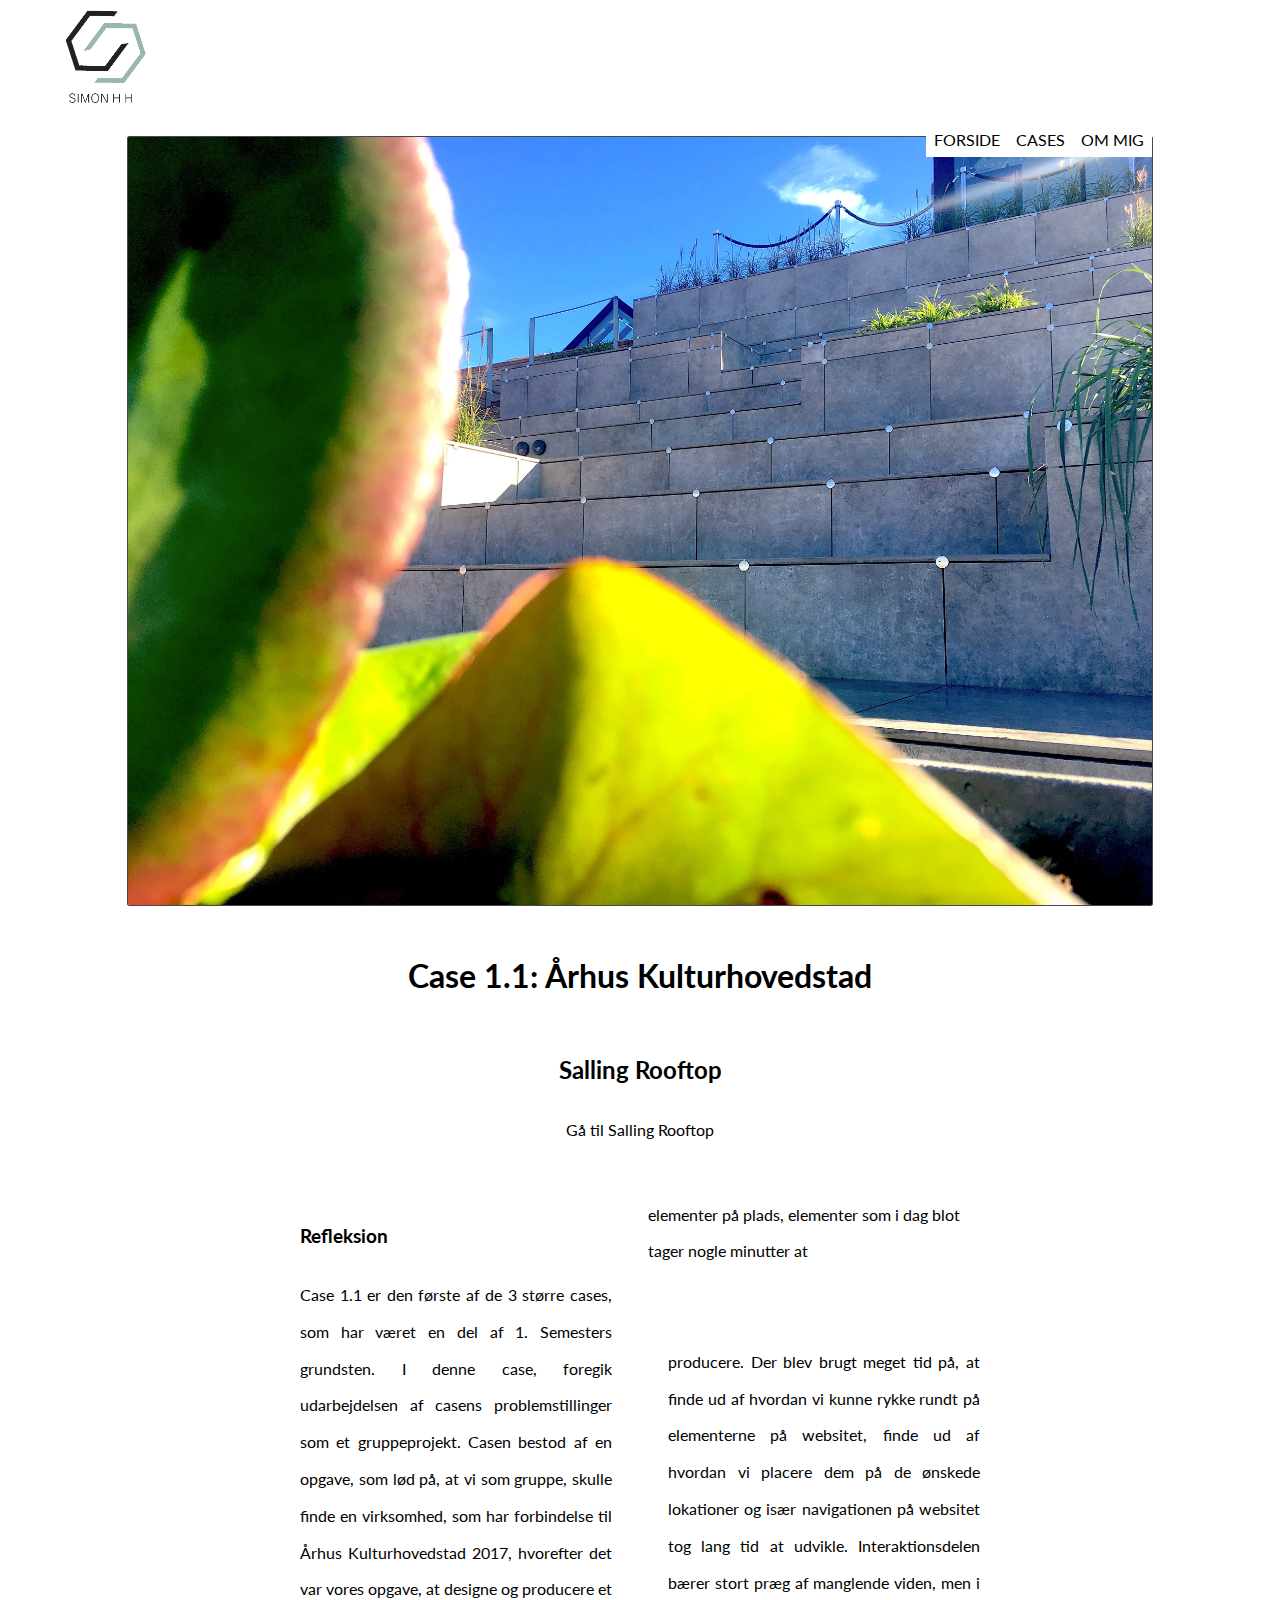
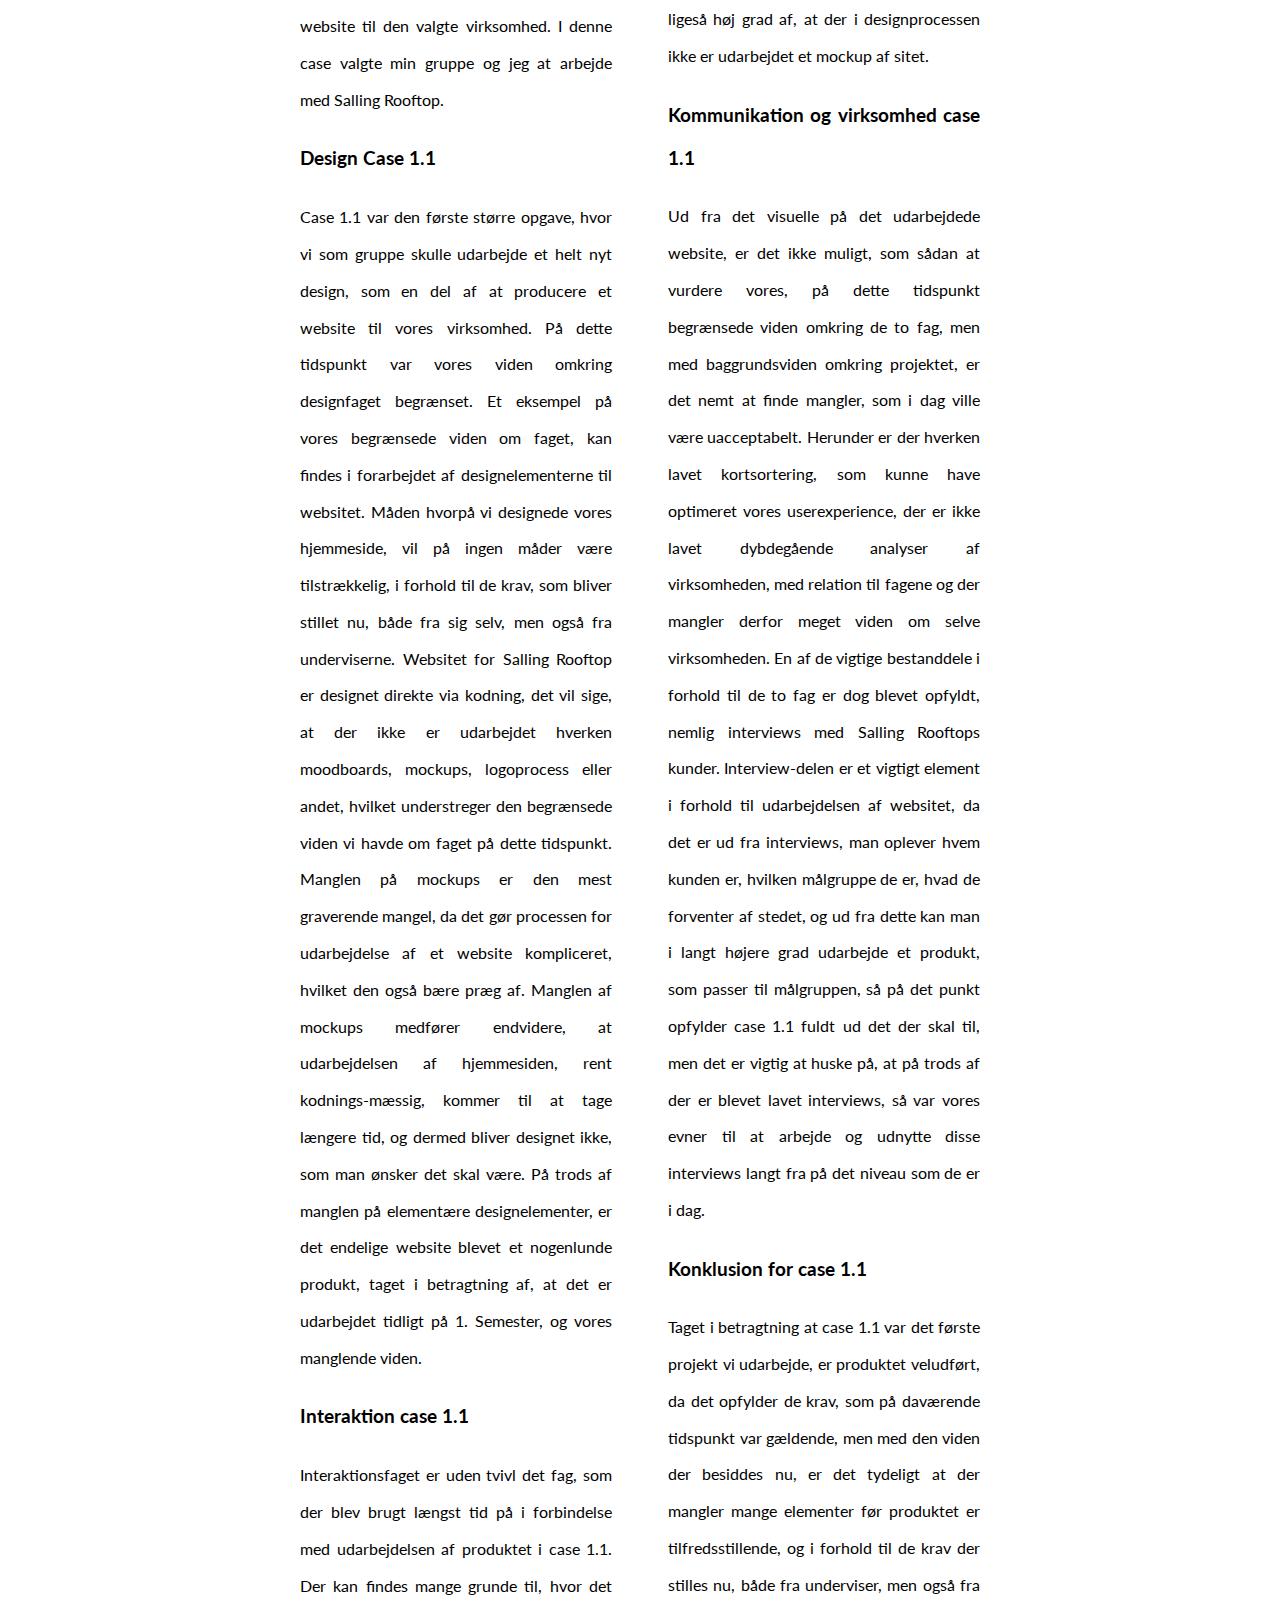
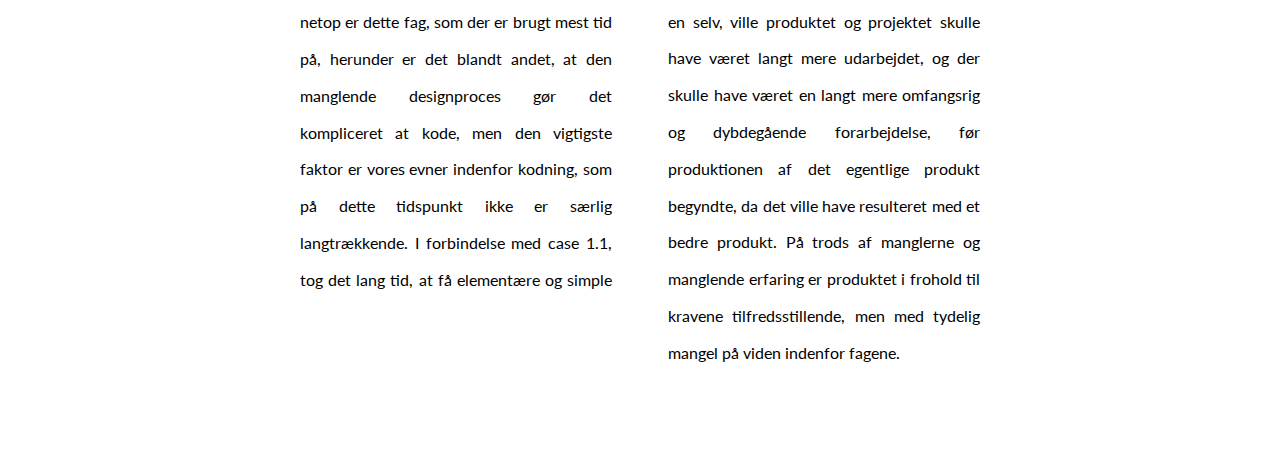
<file: case1.html>
<!DOCTYPE html>
<html>

<head>
    <meta charset="utf-8">
    <meta name="viewport" content="width=device-width, initial-scale=1.0">
    <title>Case 1.1, Salling Rooftop</title>
    <link rel="stylesheet" type="text/css" href="css/styling.css">
     	<link href="https://fonts.googleapis.com/css?family=Lato:300,400,700" rel="stylesheet">
    

</head>





<body class="casebg">


    <header>

        <!--Logo-->
        <a href="index.html">
            <img class="logoplace alignperfect" src="images/simonhh.png" alt="logo simon H. H. hjemmeside">
        </a>
        <!--nav. bar-->
        <ul>
            <li><a href="ommig.html">OM MIG</a></li>
            <li><a href="cases.html">CASES</a></li>
            <li><a href="index.html">FORSIDE</a></li>
        </ul>

    </header>
    
    <img class="articlepic articlepicm mellemrum roundcor roundcorm" src="images/salling.jpg" width="80%" alt="salling rooftop i solskin">

    <h1 class="artikelrubrik artikelrubrikm">Case 1.1: Århus Kulturhovedstad</h1>
    <br>
    <h2 class="ses sesm">Salling Rooftop</h2>
    <br>
    <a class="ses sesm" href="https://sim0n12345.github.io/salling/" target="_blank">Gå til Salling Rooftop</a>

    <div class="articletekst articletekstm">


        <article>
            <section class="articlemargin2">
                <h3>Refleksion</h3>
                Case 1.1 er den første af de 3 større cases, som har været en del af 1. Semesters grundsten. I denne case, foregik udarbejdelsen af casens problemstillinger som et gruppeprojekt. Casen bestod af en opgave, som lød på, at vi som gruppe, skulle finde en virksomhed, som har forbindelse til Århus Kulturhovedstad 2017, hvorefter det var vores opgave, at designe og producere et website til den valgte virksomhed. I denne case valgte min gruppe og jeg at arbejde med Salling Rooftop.</section>
            

            <h3>Design Case 1.1 </h3>
            <section class="articlemargin2"> Case 1.1 var den første større opgave, hvor vi som gruppe skulle udarbejde et helt nyt design, som en del af at producere et website til vores virksomhed. På dette tidspunkt var vores viden omkring designfaget begrænset. Et eksempel på vores begrænsede viden om faget, kan findes i forarbejdet af designelementerne til websitet. Måden hvorpå vi designede vores hjemmeside, vil på ingen måder være tilstrækkelig, i forhold til de krav, som bliver stillet nu, både fra sig selv, men også fra underviserne. Websitet for Salling Rooftop er designet direkte via kodning, det vil sige, at der ikke er udarbejdet hverken moodboards, mockups, logoprocess eller andet, hvilket understreger den begrænsede viden vi havde om faget på dette tidspunkt. Manglen på mockups er den mest graverende mangel, da det gør processen for udarbejdelse af et website kompliceret, hvilket den også bære præg af. Manglen af mockups medfører endvidere, at udarbejdelsen af hjemmesiden, rent kodnings-mæssig, kommer til at tage længere tid, og dermed bliver designet ikke, som man ønsker det skal være. På trods af manglen på elementære designelementer, er det endelige website blevet et nogenlunde produkt, taget i betragtning af, at det er udarbejdet tidligt på 1. Semester, og vores manglende viden.
                <br>
                <h3>Interaktion case 1.1</h3>
                Interaktionsfaget er uden tvivl det fag, som der blev brugt længst tid på i forbindelse med udarbejdelsen af produktet i case 1.1. Der kan findes mange grunde til, hvor det netop er dette fag, som der er brugt mest tid på, herunder er det blandt andet, at den manglende designproces gør det kompliceret at kode, men den vigtigste faktor er vores evner indenfor kodning, som på dette tidspunkt ikke er særlig langtrækkende. I forbindelse med case 1.1, tog det lang tid, at få elementære og simple elementer på plads, elementer som i dag blot tager nogle minutter at


            </section>
            <section class="articlemargin">
                
                
                <br><br> producere. Der blev brugt meget tid på, at finde ud af hvordan vi kunne rykke rundt på elementerne på websitet, finde ud af hvordan vi placere dem på de ønskede lokationer og især navigationen på websitet tog lang tid at udvikle. Interaktionsdelen bærer stort præg af manglende viden, men i ligeså høj grad af, at der i designprocessen ikke er udarbejdet et mockup af sitet.
                <br>
                <h3>Kommunikation og virksomhed case 1.1</h3>

                Ud fra det visuelle på det udarbejdede website, er det ikke muligt, som sådan at vurdere vores, på dette tidspunkt begrænsede viden omkring de to fag, men med baggrundsviden omkring projektet, er det nemt at finde mangler, som i dag ville være uacceptabelt. Herunder er der hverken lavet kortsortering, som kunne have optimeret vores userexperience, der er ikke lavet dybdegående analyser af virksomheden, med relation til fagene og der mangler derfor meget viden om selve virksomheden. En af de vigtige bestanddele i forhold til de to fag er dog blevet opfyldt, nemlig interviews med Salling Rooftops kunder. Interview-delen er et vigtigt element i forhold til udarbejdelsen af websitet, da det er ud fra interviews, man oplever hvem kunden er, hvilken målgruppe de er, hvad de forventer af stedet, og ud fra dette kan man i langt højere grad udarbejde et produkt, som passer til målgruppen, så på det punkt opfylder case 1.1 fuldt ud det der skal til, men det er vigtig at huske på, at på trods af der er blevet lavet interviews, så var vores evner til at arbejde og udnytte disse interviews langt fra på det niveau som de er i dag.
                <h3>Konklusion for case 1.1</h3>
                Taget i betragtning at case 1.1 var det første projekt vi udarbejde, er produktet veludført, da det opfylder de krav, som på daværende tidspunkt var gældende, men med den viden der besiddes nu, er det tydeligt at der mangler mange elementer før produktet er tilfredsstillende, og i forhold til de krav der stilles nu, både fra underviser, men også fra en selv, ville produktet og projektet skulle have været langt mere udarbejdet, og der skulle have været en langt mere omfangsrig og dybdegående forarbejdelse, før produktionen af det egentlige produkt begyndte, da det ville have resulteret med et bedre produkt. På trods af manglerne og manglende erfaring er produktet i frohold til kravene tilfredsstillende, men med tydelig mangel på viden indenfor fagene. 
            </section>
            </article>
    </div>






</body>
</html>
</file>
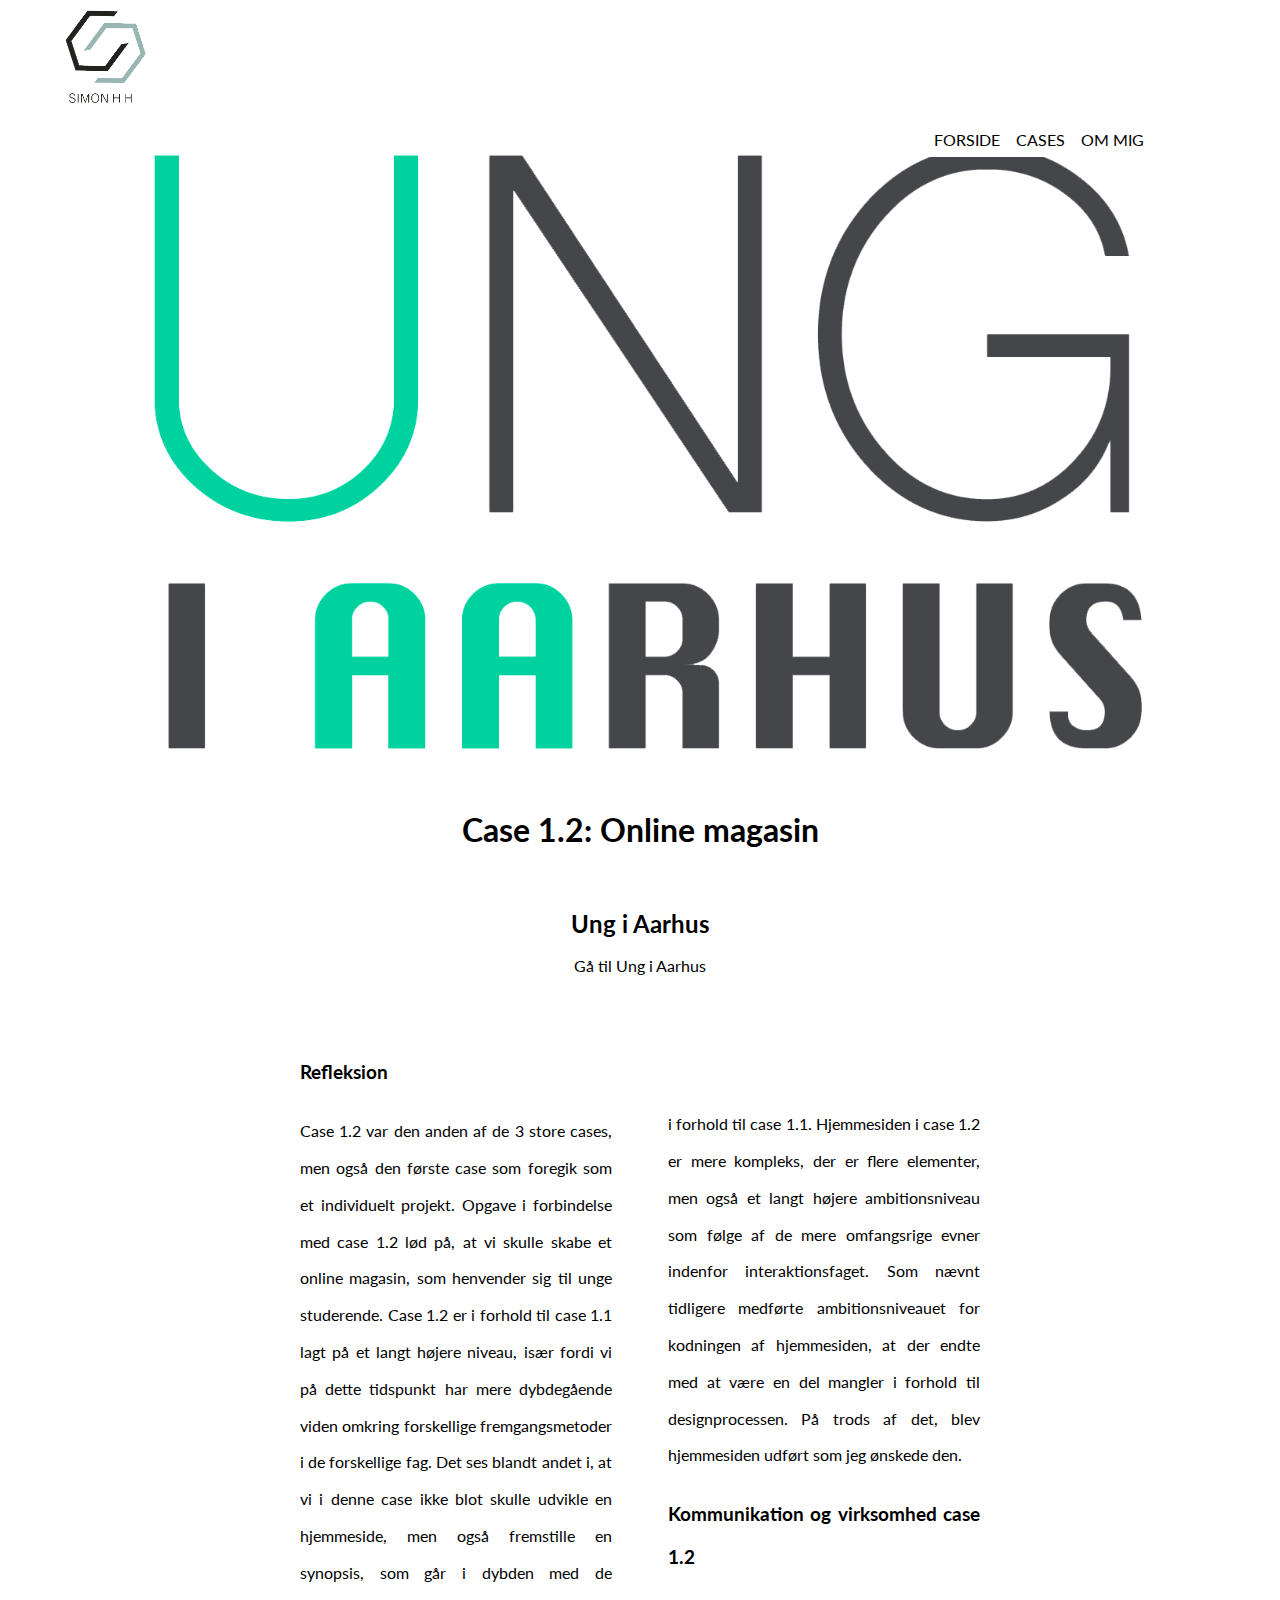
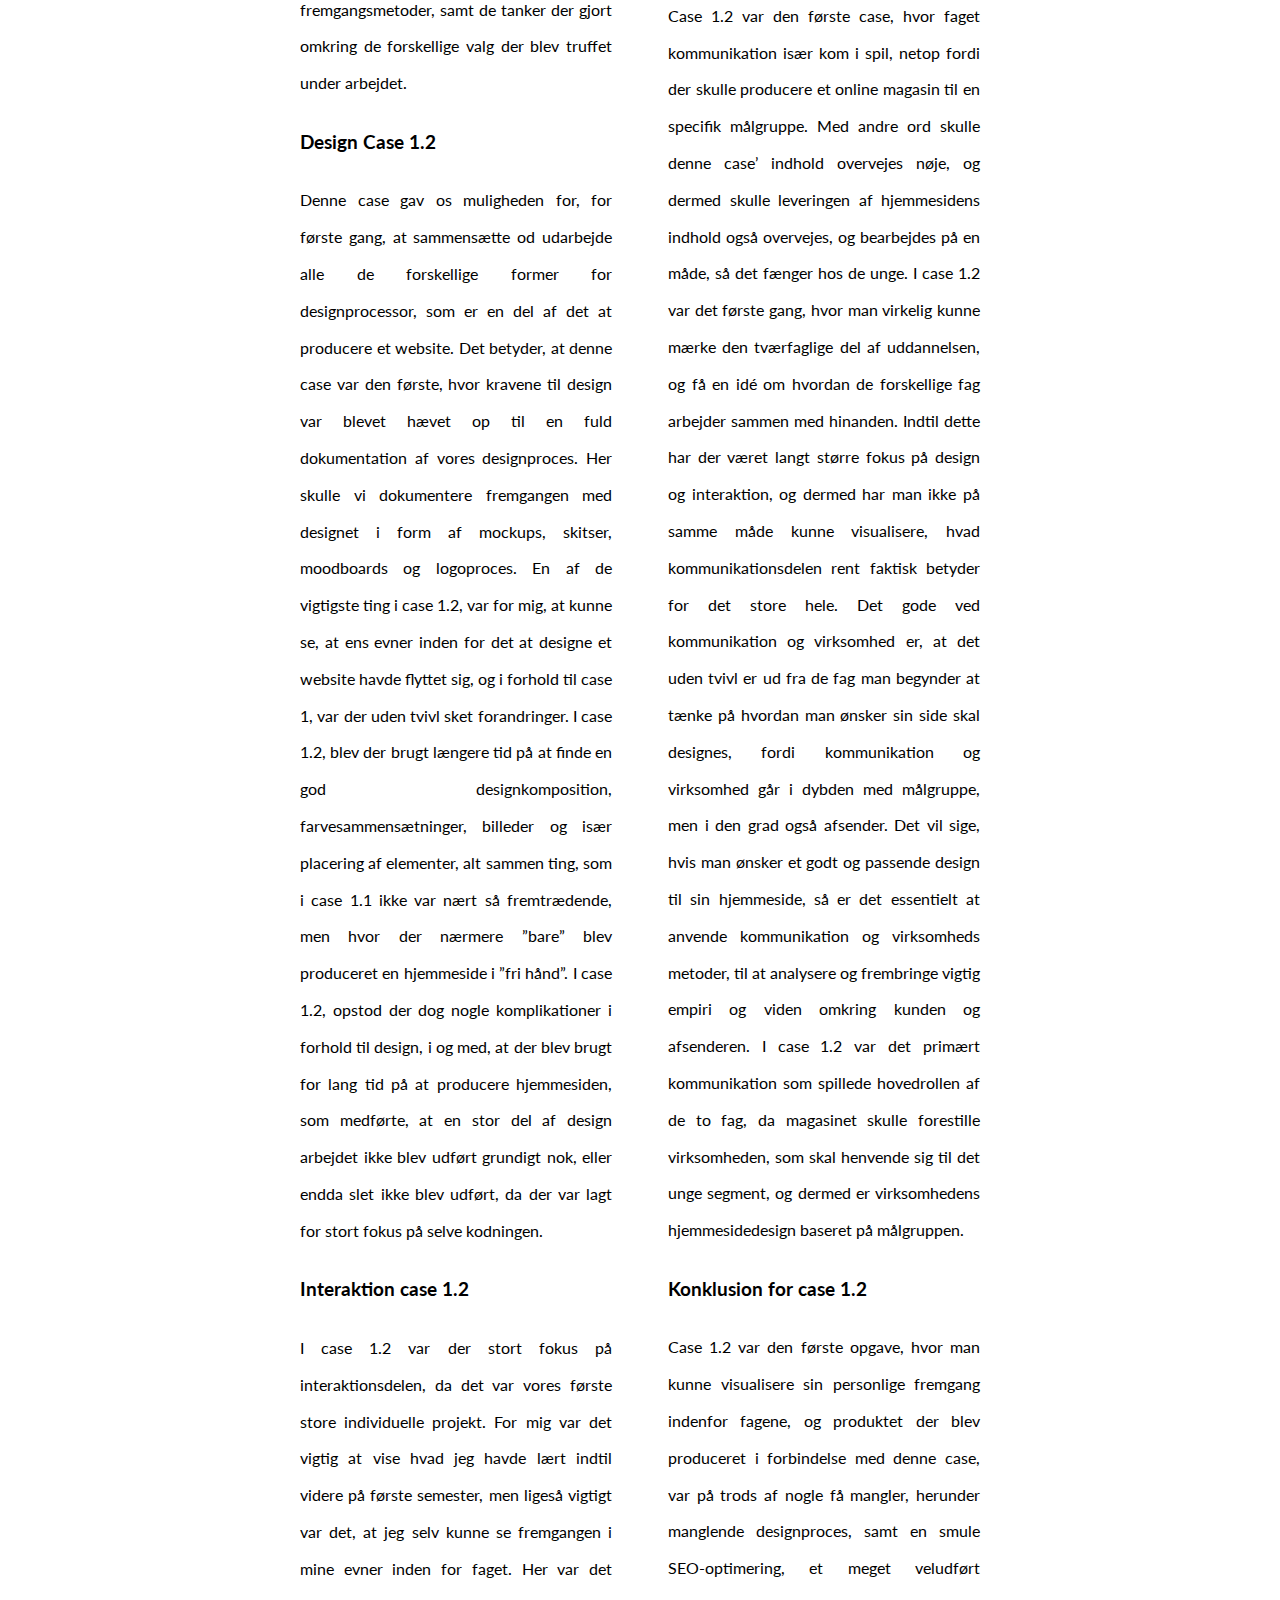
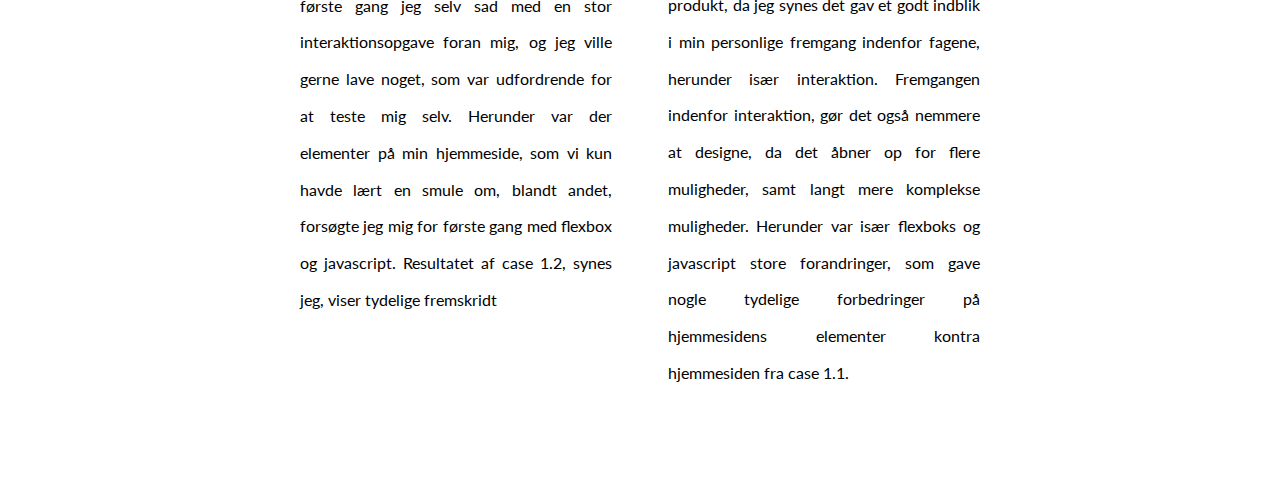
<file: case2.html>
<!DOCTYPE html>
<html>

<head>
    <meta charset="utf-8">
    <meta name="viewport" content="width=device-width, initial-scale=1.0">
    <title>Case 1.2, Online magasin, Ung i Aarhus</title>
    <link rel="stylesheet" type="text/css" href="css/styling.css">
     	<link href="https://fonts.googleapis.com/css?family=Lato:300,400,700" rel="stylesheet">
    

</head>





<body>


        <header>

            <!--Logo-->
            <a href="index.html">
                <img class="logoplace alignperfect" src="images/simonhh.png" alt="logo simon H. H. hjemmeside">
            </a>
            <!--nav. bar-->
            <ul>
                   <li><a href="ommig.html">OM MIG</a></li>
            <li><a href="cases.html">CASES</a></li>
            <li><a href="index.html">FORSIDE</a></li>
            </ul>

        </header>
        <img class="articlepic articlepicm uiaa mellemrum" src="images/unglogo.png" width="80%" alt="Online magasinet 'ung i Aarhus' logo">

    <h1 class="artikelrubrik artikelrubrikm">Case 1.2: Online magasin</h1>
    <br>
    <h2 class="ses sesm">Ung i Aarhus</h2>
    <a class="ses sesm" href="https://sim0n12345.github.io" target="_blank">Gå til Ung i Aarhus</a>

    <div class="articletekst articletekstm">


        <article>
            <section class="articlemargin2">
                <h3>Refleksion</h3>
                Case 1.2 var den anden af de 3 store cases, men også den første case som foregik som et individuelt projekt. Opgave i forbindelse med case 1.2 lød på, at vi skulle skabe et online magasin, som henvender sig til unge studerende. Case 1.2 er i forhold til case 1.1 lagt på et langt højere niveau, især fordi vi på dette tidspunkt har mere dybdegående viden omkring forskellige fremgangsmetoder i de forskellige fag. Det ses blandt andet i, at vi i denne case ikke blot skulle udvikle en hjemmeside, men også fremstille en synopsis, som går i dybden med de fremgangsmetoder, samt de tanker der gjort omkring de forskellige valg der blev truffet under arbejdet.</section>
            

            <h3>Design Case 1.2 </h3>
            <section class="articlemargin2"> Denne case gav os muligheden for, for første gang, at sammensætte od udarbejde alle de forskellige former for designprocessor, som er en del af det at producere et website. Det betyder, at denne case var den første, hvor kravene til design var blevet hævet op til en fuld dokumentation af vores designproces. Her skulle vi dokumentere fremgangen med designet i form af mockups, skitser, moodboards og logoproces. En af de vigtigste ting i case 1.2, var for mig, at kunne se, at ens evner inden for det at designe et website havde flyttet sig, og i forhold til case 1, var der uden tvivl sket forandringer. I case 1.2, blev der brugt længere tid på at finde en god designkomposition, farvesammensætninger, billeder og især placering af elementer, alt sammen ting, som i case 1.1 ikke var nært så fremtrædende, men hvor der nærmere ”bare” blev produceret en hjemmeside i ”fri hånd”. I case 1.2, opstod der dog nogle komplikationer i forhold til design, i og med, at der blev brugt for lang tid på at producere hjemmesiden, som medførte, at en stor del af design arbejdet ikke blev udført grundigt nok, eller endda slet ikke blev udført, da der var lagt for stort fokus på selve kodningen. 
              
                <h3>Interaktion case 1.2</h3>
                I case 1.2 var der stort fokus på interaktionsdelen, da det var vores første store individuelle projekt. For mig var det vigtig at vise hvad jeg havde lært indtil videre på første semester, men ligeså vigtigt var det, at jeg selv kunne se fremgangen i mine evner inden for faget. Her var det første gang jeg selv sad med en stor interaktionsopgave foran mig, og jeg ville gerne lave noget, som var udfordrende for at teste mig selv. Herunder var der elementer på min hjemmeside, som vi kun havde lært en smule om, blandt andet, forsøgte jeg mig for første gang med flexbox og javascript. Resultatet af case 1.2, synes jeg, viser tydelige fremskridt 

            </section>
            <section class="articlemargin">
                
                <br><br>i forhold til case 1.1. Hjemmesiden i case 1.2 er mere kompleks, der er flere elementer, men også et langt højere ambitionsniveau som følge af de mere omfangsrige evner indenfor interaktionsfaget. Som nævnt tidligere medførte ambitionsniveauet for kodningen af hjemmesiden, at der endte med at være en del mangler i forhold til designprocessen. På trods af det, blev hjemmesiden udført som jeg ønskede den.

                
               
                <h3>Kommunikation og virksomhed case 1.2</h3>

               Case 1.2 var den første case, hvor faget kommunikation især kom i spil, netop fordi der skulle producere et online magasin til en specifik målgruppe. Med andre ord skulle denne case’ indhold overvejes nøje, og dermed skulle leveringen af hjemmesidens indhold også overvejes, og bearbejdes på en måde, så det fænger hos de unge. I case 1.2 var det første gang, hvor man virkelig kunne mærke den tværfaglige del af uddannelsen, og få en idé om hvordan de forskellige fag arbejder sammen med hinanden. Indtil dette har der været langt større fokus på design og interaktion, og dermed har man ikke på samme måde kunne visualisere, hvad kommunikationsdelen rent faktisk betyder for det store hele. Det gode ved kommunikation og virksomhed er, at det uden tvivl er ud fra de fag man begynder at tænke på hvordan man ønsker sin side skal designes, fordi kommunikation og virksomhed går i dybden med målgruppe, men i den grad også afsender. Det vil sige, hvis man ønsker et godt og passende design til sin hjemmeside, så er det essentielt at anvende kommunikation og virksomheds metoder, til at analysere og frembringe vigtig empiri og viden omkring kunden og afsenderen. I case 1.2 var det primært kommunikation som spillede hovedrollen af de to fag, da magasinet skulle forestille virksomheden, som skal henvende sig til det unge segment, og dermed er virksomhedens hjemmesidedesign baseret på målgruppen. 
                <h3>Konklusion for case 1.2</h3>
                Case 1.2 var den første opgave, hvor man kunne visualisere sin personlige fremgang indenfor fagene, og produktet der blev produceret i forbindelse med denne case, var på trods af nogle få mangler, herunder manglende designproces, samt en smule SEO-optimering, et meget veludført produkt, da jeg synes det gav et godt indblik i min personlige fremgang indenfor fagene, herunder især interaktion. Fremgangen indenfor interaktion, gør det også nemmere at designe, da det åbner op for flere muligheder, samt langt mere komplekse muligheder. Herunder var især flexboks og javascript store forandringer, som gave nogle tydelige forbedringer på hjemmesidens elementer kontra hjemmesiden fra case 1.1. 
            </section>
        </article>
    </div>






</body>
</html>
    
    
    
    
    
    
        </body>
</html>
</file>
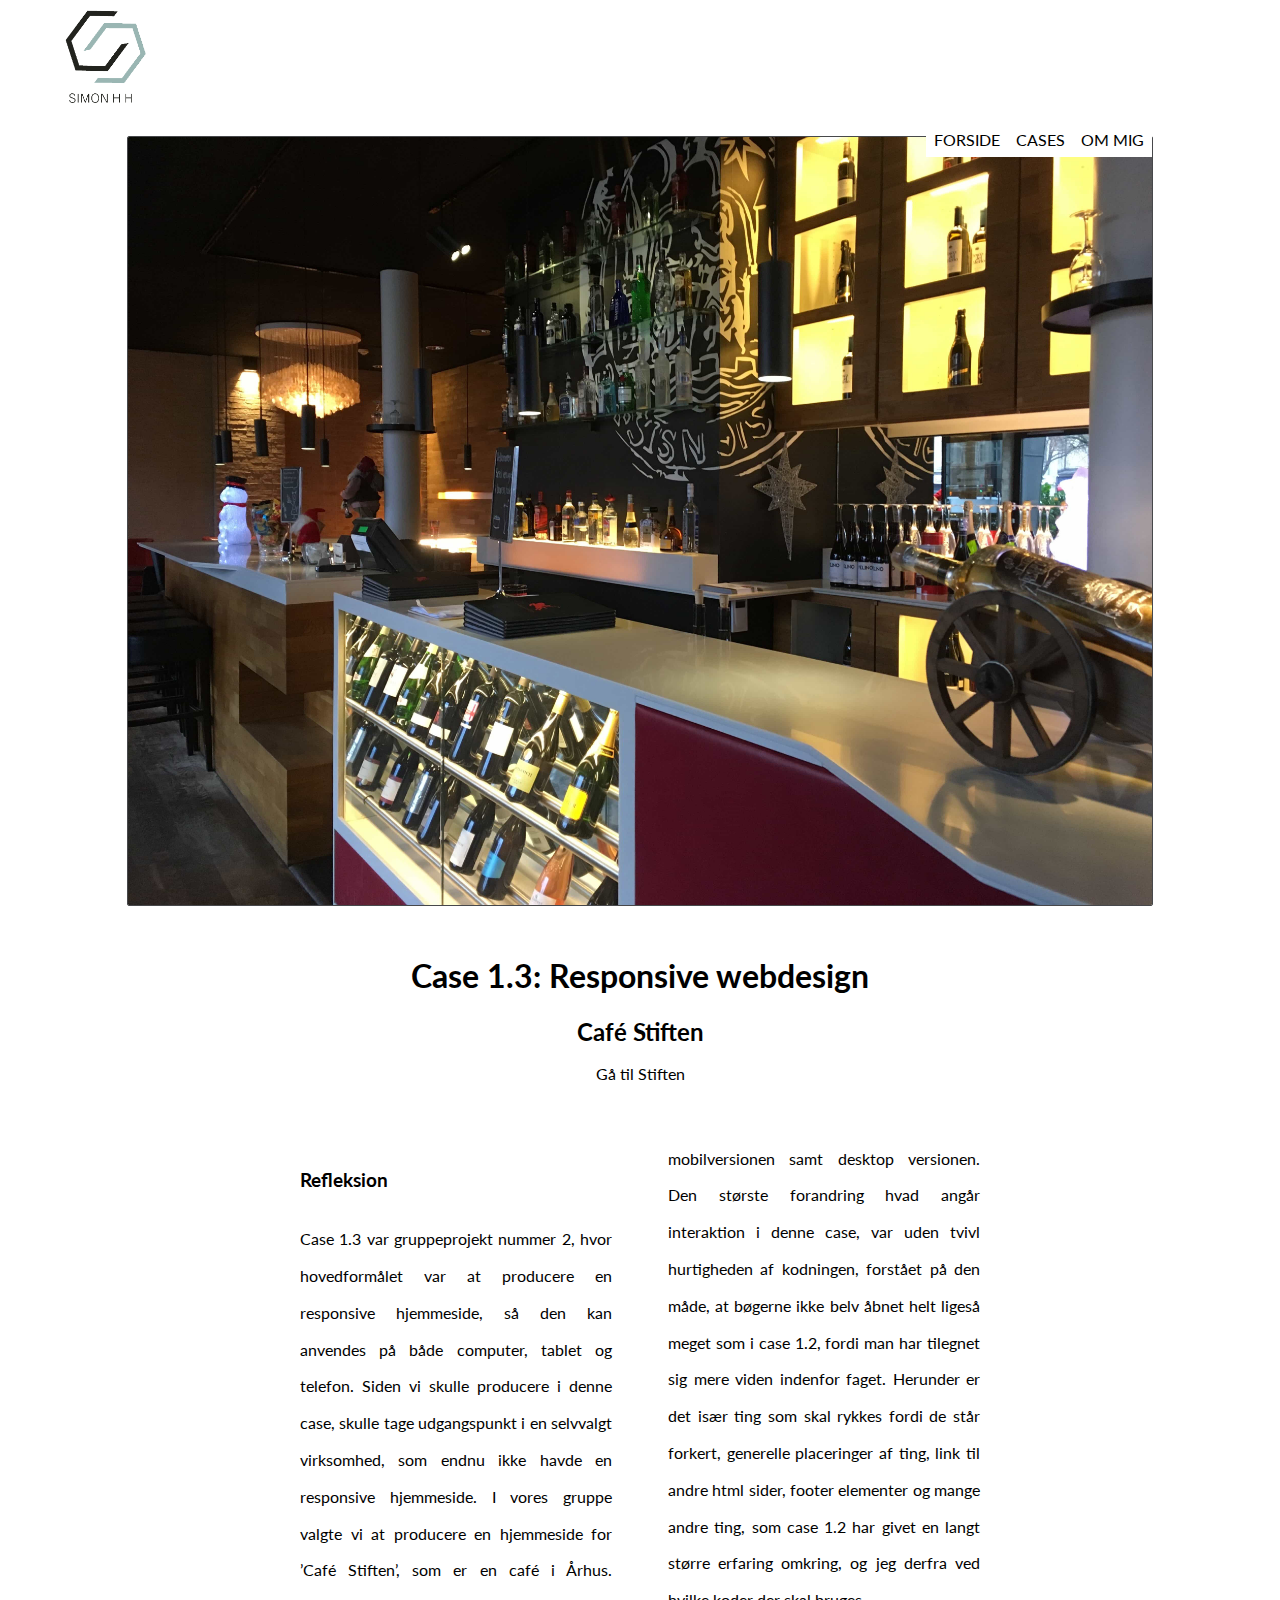
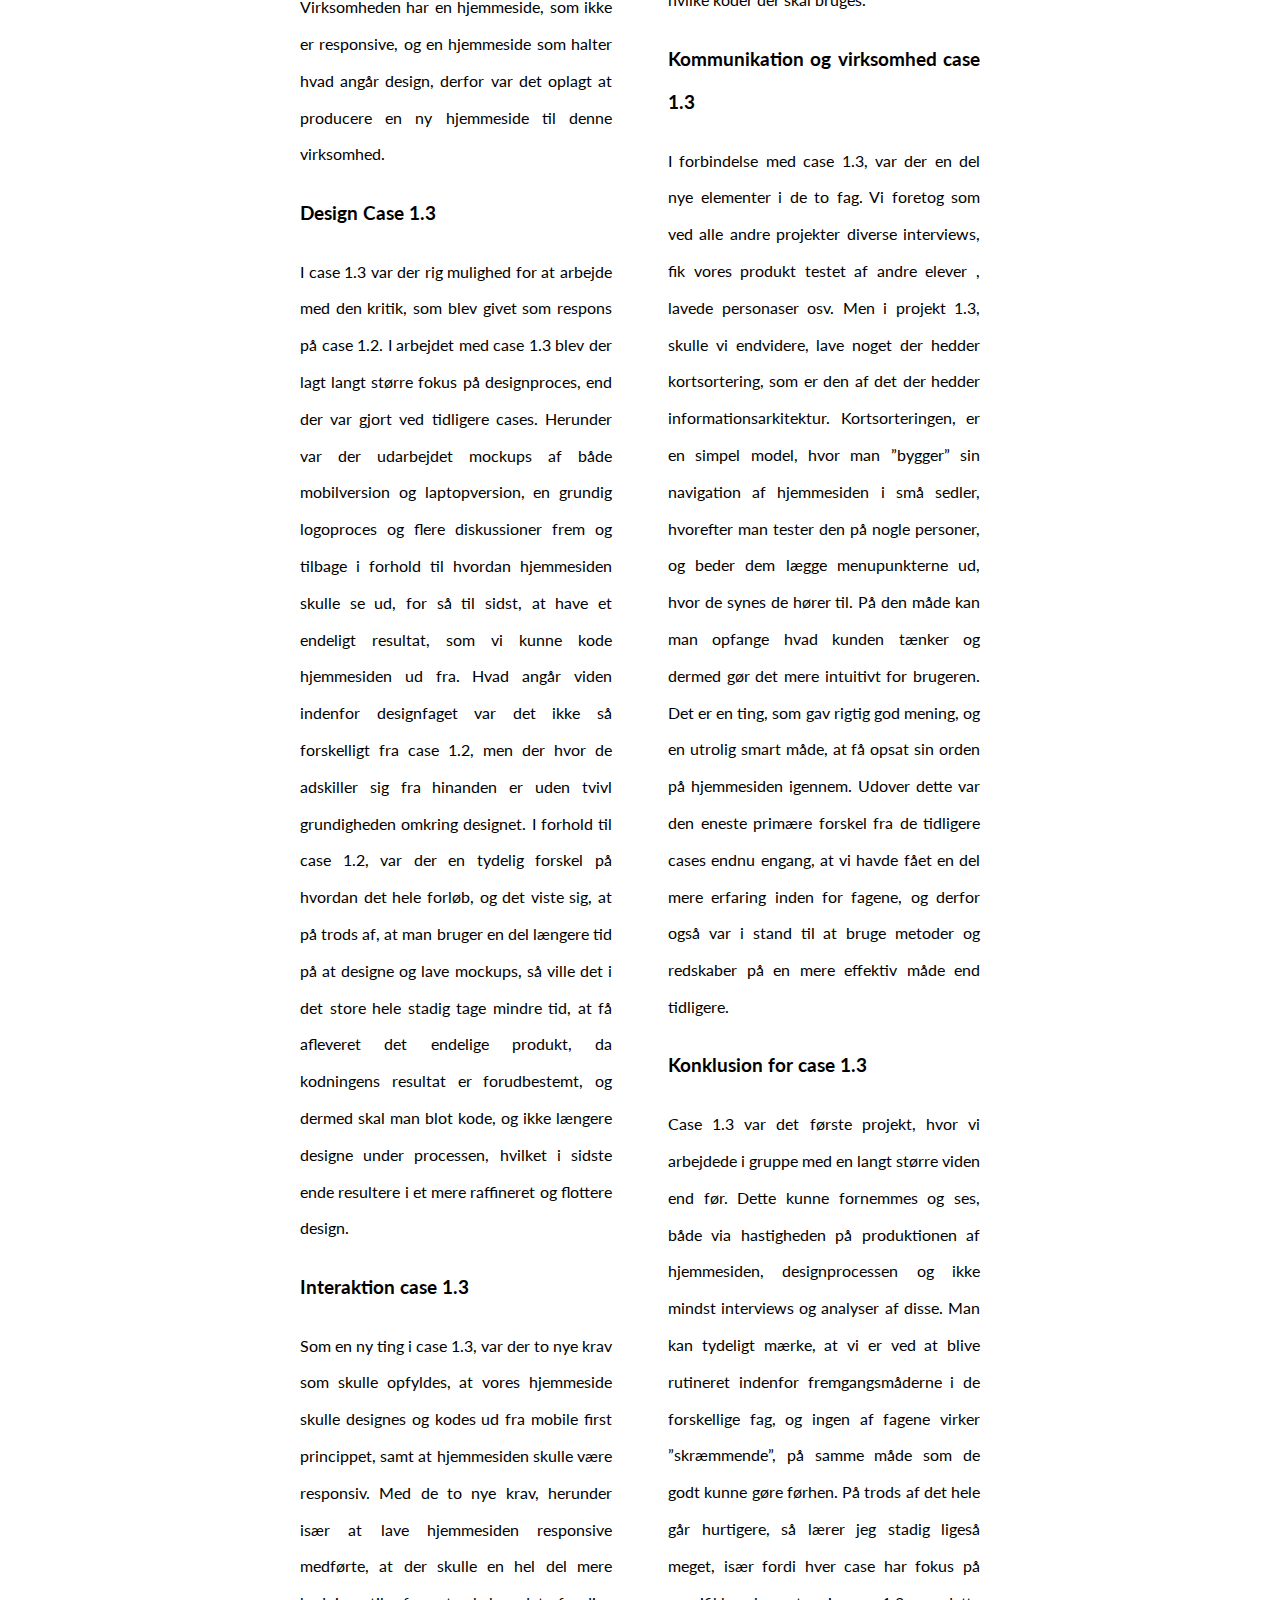
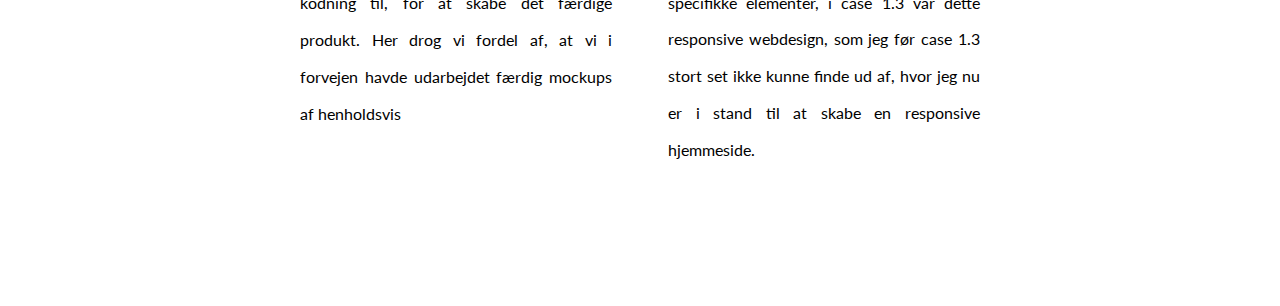
<file: case3.html>
<!DOCTYPE html>
<html>

<head>
    <meta charset="utf-8">
    <meta name="viewport" content="width=device-width, initial-scale=1.0">
    <title>Case 1.3, Café Stiften</title>
    <link rel="stylesheet" type="text/css" href="css/styling.css">
     	<link href="https://fonts.googleapis.com/css?family=Lato:300,400,700" rel="stylesheet">
    

</head>





<body>


        <header>

            <!--Logo-->
            <a href="index.html">
                <img class="logoplace alignperfect" src="images/simonhh.png" alt="logo simon H. H. hjemmeside">
            </a>
            <!--nav. bar-->
            <ul>
   <li><a href="ommig.html">OM MIG</a></li>
            <li><a href="cases.html">CASES</a></li>
            <li><a href="index.html">FORSIDE</a></li>
            </ul>

        </header>
    
    <img class="articlepic articlepicm mellemrum roundcor roundcorm" src="images/bar2.jpg" width="80%" alt="salling rooftop i solskin">

    <h1 class="artikelrubrik artikelrubrikm">Case 1.3: Responsive webdesign</h1>
  
    <h2 class="ses sesm">Café Stiften</h2>
    <a class="ses sesm" href="https://wrd.dk/stiften/" target="_blank">Gå til Stiften</a>
   
    <div class="articletekst articletekstm">


        <article>
            <section class="articlemargin2">
                <h3>Refleksion</h3>
                Case 1.3 var gruppeprojekt nummer 2, hvor hovedformålet var at producere en responsive hjemmeside, så den kan anvendes på både computer, tablet og telefon. Siden vi skulle producere i denne case, skulle tage udgangspunkt i en selvvalgt virksomhed, som endnu ikke havde en responsive hjemmeside. I vores gruppe valgte vi at producere en hjemmeside for ’Café Stiften’, som er en café i Århus. Virksomheden har en hjemmeside, som ikke er responsive, og en hjemmeside som halter hvad angår design, derfor var det oplagt at producere en ny hjemmeside til denne virksomhed. </section>
            

            <h3>Design Case 1.3 </h3>
            <section class="articlemargin2"> I case 1.3 var der rig mulighed for at arbejde med den kritik, som blev givet som respons på case 1.2. I arbejdet med case 1.3 blev der lagt langt større fokus på designproces, end der var gjort ved tidligere cases. Herunder var der udarbejdet mockups af både mobilversion og laptopversion, en grundig logoproces og flere diskussioner frem og tilbage i forhold til hvordan hjemmesiden skulle se ud, for så til sidst, at have et endeligt resultat, som vi kunne kode hjemmesiden ud fra. Hvad angår viden indenfor designfaget var det ikke så forskelligt fra case 1.2, men der hvor de adskiller sig fra hinanden er uden tvivl grundigheden omkring designet. I forhold til case 1.2, var der en tydelig forskel på hvordan det hele forløb, og det viste sig, at på trods af, at man bruger en del længere tid på at designe og lave mockups, så ville det i det store hele stadig tage mindre tid, at få afleveret det endelige produkt, da kodningens resultat er forudbestemt, og dermed skal man blot kode, og ikke længere designe under processen, hvilket i sidste ende resultere i et mere raffineret og flottere design. 
                <br>
                <h3>Interaktion case 1.3</h3>
                Som en ny ting i case 1.3, var der to nye krav som skulle opfyldes, at vores hjemmeside skulle designes og kodes ud fra mobile first princippet, samt at hjemmesiden skulle være responsiv. Med de to nye krav, herunder især at lave hjemmesiden responsive medførte, at der skulle en hel del mere kodning til, for at skabe det færdige produkt. Her drog vi fordel af, at vi i forvejen havde udarbejdet færdig mockups af henholdsvis 

            </section>
            <section class="articlemargin">
                
                <br><br>mobilversionen samt desktop versionen. Den største forandring hvad angår interaktion i denne case, var uden tvivl
                
                hurtigheden af kodningen, forstået på den måde, at bøgerne ikke belv åbnet helt ligeså meget som i case 1.2, fordi man har tilegnet sig mere viden indenfor faget.  Herunder er det især ting som skal rykkes fordi de står forkert, generelle placeringer af ting, link til andre html sider, footer elementer og mange andre ting, som case 1.2 har givet en langt større erfaring omkring, og jeg derfra ved hvilke koder der skal bruges. 
                
                
                <br>
                <h3>Kommunikation og virksomhed case 1.3</h3>

                I forbindelse med case 1.3, var der en del nye elementer i de to fag. Vi foretog som ved alle andre projekter diverse interviews, fik vores produkt testet af andre elever , lavede personaser osv. Men i projekt 1.3, skulle vi endvidere, lave noget der hedder kortsortering, som er den af det der hedder informationsarkitektur. Kortsorteringen, er en simpel model, hvor man ”bygger” sin navigation af hjemmesiden i små sedler, hvorefter man tester den på nogle personer, og beder dem lægge menupunkterne ud, hvor de synes de hører til. På den måde kan man opfange hvad kunden tænker og dermed gør det mere intuitivt for brugeren. Det er en ting, som gav rigtig god mening, og en utrolig smart måde, at få opsat sin orden på hjemmesiden igennem. Udover dette var den eneste primære forskel fra de tidligere cases endnu engang, at vi havde fået en del mere erfaring inden for fagene, og derfor også var i stand til at bruge metoder og redskaber på en mere effektiv måde end tidligere. 
                <h3>Konklusion for case 1.3</h3>
                Case 1.3 var det første projekt, hvor vi arbejdede i gruppe med en langt større viden end før. Dette kunne fornemmes og ses, både via hastigheden på produktionen af hjemmesiden, designprocessen og ikke mindst interviews og analyser af disse. Man kan tydeligt mærke, at vi er ved at blive rutineret indenfor fremgangsmåderne i de forskellige fag, og ingen af fagene virker ”skræmmende”, på samme måde som de godt kunne gøre førhen. På trods af det hele går hurtigere, så lærer jeg stadig ligeså meget, især fordi hver case har fokus på specifikke elementer, i case 1.3 var dette responsive webdesign, som jeg før case 1.3 stort set ikke kunne finde ud af, hvor jeg nu er i stand til at skabe en responsive hjemmeside.
            </section>
        </article>
    </div>
    
    
    
    </body>
</html>
</file>
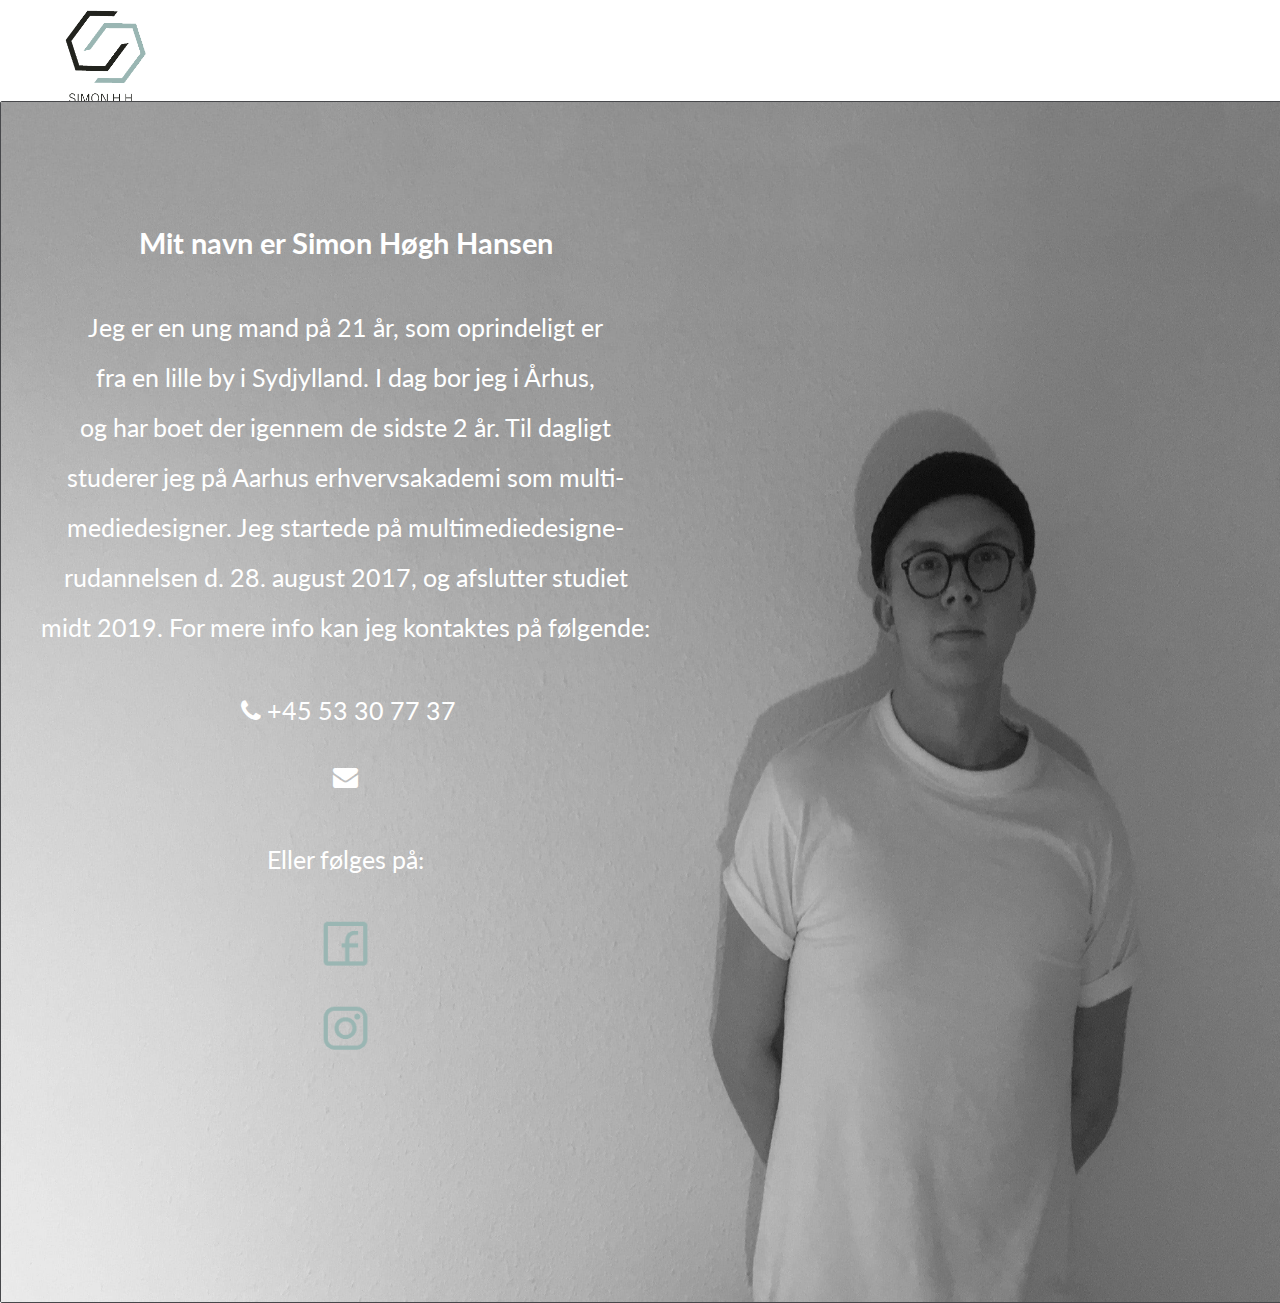
<file: ommig.html>
<!DOCTYPE html>
<html>

<head>
    <meta charset="utf-8">
    <meta name="viewport" content="width=device-width, initial-scale=1.0">
    <title>Simon Høgh Hansen</title>
    <link rel="stylesheet" type="text/css" href="css/styling.css">
     	<link href="https://fonts.googleapis.com/css?family=Lato:300,400,700" rel="stylesheet">
	<link href="https://maxcdn.bootstrapcdn.com/font-awesome/4.7.0/css/font-awesome.min.css" rel="stylesheet" integrity="sha384-wvfXpqpZZVQGK6TAh5PVlGOfQNHSoD2xbE+QkPxCAFlNEevoEH3Sl0sibVcOQVnN" crossorigin="anonymous">
	
</head>





<body class="casebg">


    <header>

        <!--Logo-->
        <a href="index.html">
            <img class="logoplace alignperfect" src="images/simonhh.png" alt="logo simon H. H. hjemmeside">
        </a>
        <!--nav. bar-->
        <ul>
            <li><a href="ommig.html">OM MIG</a></li>
            <li><a href="cases.html">CASES</a></li>
            <li><a href="index.html">FORSIDE</a></li>
        </ul>

    </header>
    
    <div class="container2">
                  <img class="migbillede articlepicm mellemrum roundcor roundcorm" src="images/mig2.jpg" width="80%" alt="et billede af mig, Simon HH">
    
                <div class="centeredmig textcolorm">
             
                    <h3>Mit navn er Simon Høgh Hansen</h3>
                <p> Jeg er en ung mand på 21 år, som oprindeligt er<br> fra en lille by i Sydjylland. I dag bor jeg i Århus,<br> og har boet der igennem de sidste 2 år. Til dagligt<br> studerer jeg på Aarhus erhvervsakademi som multi-<br>mediedesigner. Jeg startede på multimediedesigne-<br>rudannelsen d. 28. august 2017, og afslutter studiet<br> midt 2019. For mere info kan jeg kontaktes på følgende:  
                    <br>
                    <div>
              
                        <p>
                <a href="tel:+4553307737" class="contactbg textcontact"><i class="fa fa-fw fa-phone"></i>+45 53 30 77 37</a>
                            
                    <a href="mailto: simon.hoegh@hotmail.com" class="contactbg textcontact"><i class="fa fa-fw fa-envelope"></i> </a>
                        </p>
                       </div>
                    <p>Eller følges på:</p>
                    
             <div class="scoholder">       
<a class="contactbg" href="https://www.facebook.com/simonHHhoegh">               
<img src="images/facebooklogo.png" onclick="window.location.href='ommig.html'" class="soclogo soclogom" alt="Facebook">
</a>
                 
                 
          <a class="contactbg" href="https://www.instagram.com/simonhoegh/">        
<img src="images/instalogo.png" class="soclogo soclogom" alt="instagram">
                 </a>
                 
      
        </div>
            
            </div>
        </div>
            
    
    
  
    </body>
</html>
</file>
<file: css/styling.css>
/*Mobilversion*/
    
    @media only screen and (max-width: 1024px) {
        /*side 1*/
        .logoplace {
            display: inline-block;
            vertical-align: top;
            width: 50%;
            margin-right: 20px;
            margin-top: 0px;
            margin-left: -40px;
        }
        /*nav. bar css*/
        ul {
            list-style-type: none;
            margin: 0;
            padding: 0;
            margin-right: 40px;
            margin-top: 120px;
            width: 90%;
            position: absolute;
            top: 0;
            font-family: 'Lato', sans-serif;
        }
        li {
            display: inline;
            float: right;
        }
        a {
            display: block;
            padding: 8px;
            background-color: #ffffff;
            color: black;
            text-decoration: none;
        }
        a:hover {
            color: #9ab6b3;
        }
        /*onepage body CSS*/
        header {
            margin-bottom: 0px;
            width: 100%;
        }
        body {
            margin: 0;
            padding: 0;
        }
        .pagephotobot {
            border-bottom: 1px solid grey;
            margin-top: -17px;
        }
        /* forside css */
        #page1 {
            height: 1000px;
        }
        .container {
            position: relative;
            text-align: center;
            color: white;
        }
        .centered {
            position: absolute;
            top: 50%;
            left: 50%;
            transform: translate(-50%, -50%);
            font-family: 'Lato', sans-serif;
            font-size: 25px;
            line-height: 120%;
        }
        /* cases css*/
        #page2 {
            height: 1000px;
            background: #a7c7dc;
            background: -moz-linear-gradient(top, #a7c7dc 0%, #9ab6b3 99%);
            background: -webkit-linear-gradient(top, #a7c7dc 0%, #9ab6b3 99%);
            background: linear-gradient(to bottom, #a7c7dc 0%, #9ab6b3 99%);
            filter: progid:DXImageTransform.Microsoft.gradient( startColorstr='#a7c7dc', endColorstr='#9ab6b3', GradientType=0);
            width: 100%;
            padding-top: 0px;
        }
        @import url(https://fonts.googleapis.com/css?family=Raleway:400,500);
        @import url(https://code.ionicframework.com/ionicons/2.0.1/css/ionicons.min.css);
        button.snip0043 {
            font-family: 'Lato', sans-serif;
            border: none;
            background-color: #ffffff;
            border-radius: 5px;
            color: rgba(0, 0, 0, 0.8);
            cursor: pointer;
            padding: 10px 30px;
            display: inline-block;
            margin: 16px 34px;
            text-transform: uppercase;
            font-weight: 500;
            font-size: 13px;
            outline: none;
            position: relative;
            -webkit-transition: all 0.3s;
            transition: all 0.3s;
        }
        button.snip0043:before {
            content: '';
            display: block;
            border-radius: 8px;
            position: absolute;
            left: 40px;
            right: 40px;
            top: -8px;
            bottom: -8px;
            background-color: #9ab6b3;
            border-top: 1px solid rgba(255, 255, 255, 0.8);
            border-bottom: 1px solid rgba(255, 255, 255, 0.8);
            opacity: 0.6;
            z-index: -1;
            -webkit-transition: all 0.3s;
            transition: all 0.3s;
        }
        button.snip0043:hover:before,
        button.snip0043.hover:before {
            left: 0px;
            right: 0px;
            top: -5px;
            bottom: -5px;
            opacity: 1;
        }
        button.snip0043:active:before {
            top: -3px;
            bottom: -3px;
            -webkit-transition: all 0.1s;
            transition: all 0.1s;
        }
        #page4 {
            height: 760px;
            background: white;
            width: 100%;
            padding-top: 0px;
        }
        .billedmobil {
            height: 760px;
        }
        .overfarve {
            color: #9ab6b3;
        }
        .centeredp4 {
            position: absolute;
            top: 50%;
            left: 50%;
            transform: translate(-50%, -50%);
            font-family: 'Lato', sans-serif;
            font-size: 25px;
            margin-top: 60%;
            line-height: 120%;
        }
        @import url(https://fonts.googleapis.com/css?family=Raleway:400,500);
        @import url(https://code.ionicframework.com/ionicons/2.0.1/css/ionicons.min.css);
        button.snip0043 {
            font-family: 'Lato', sans-serif;
            border: none;
            background-color: #9ab6b3;
            border-radius: 5px;
            color: #ffffff;
            cursor: pointer;
            padding: 10px 30px;
            display: inline-block;
            margin: 16px 34px;
            text-transform: uppercase;
            font-weight: 500;
            font-size: 13px;
            outline: none;
            position: relative;
            -webkit-transition: all 0.3s;
            transition: all 0.3s;
        }
        button.snip0043:before {
            content: '';
            display: block;
            border-radius: 8px;
            position: absolute;
            left: 40px;
            right: 40px;
            top: -8px;
            bottom: -8px;
            background-color: #9ab6b3;
            border-top: 1px solid rgba(255, 255, 255, 0.8);
            border-bottom: 1px solid rgba(255, 255, 255, 0.8);
            opacity: 0.6;
            z-index: -1;
            -webkit-transition: all 0.3s;
            transition: all 0.3s;
        }
        button.snip0043:hover:before,
        button.snip0043.hover:before {
            left: 0px;
            right: 0px;
            top: -5px;
            bottom: -5px;
            opacity: 1;
        }
        button.snip0043:active:before {
            top: -3px;
            bottom: -3px;
            -webkit-transition: all 0.1s;
            transition: all 0.1s;
        }
        @import url(https://fonts.googleapis.com/css?family=Raleway:400,500);
        @import url(https://code.ionicframework.com/ionicons/2.0.1/css/ionicons.min.css);
        button.snip00 {
            font-family: 'Lato', sans-serif;
            border: none;
            background-color: #ffffff;
            border-radius: 5px;
            color: #9ab6b3;
            cursor: pointer;
            padding: 10px 30px;
            display: inline-block;
            margin: 16px 34px;
            text-transform: uppercase;
            font-weight: 500;
            font-size: 13px;
            outline: none;
            position: relative;
            -webkit-transition: all 0.3s;
            transition: all 0.3s;
        }
        button.snip00:before {
            content: '';
            display: block;
            border-radius: 8px;
            position: absolute;
            left: 40px;
            right: 40px;
            top: -8px;
            bottom: -8px;
            background-color: #ffffff;
            border-top: 1px solid rgba(255, 255, 255, 0.8);
            border-bottom: 1px solid rgba(255, 255, 255, 0.8);
            opacity: 0.6;
            z-index: -1;
            -webkit-transition: all 0.3s;
            transition: all 0.3s;
        }
        button.snip00:hover:before,
        button.snip00.hover:before {
            left: 0px;
            right: 0px;
            top: -5px;
            bottom: -5px;
            opacity: 1;
        }
        button.snip00:active:before {
            top: -3px;
            bottom: -3px;
            -webkit-transition: all 0.1s;
            transition: all 0.1s;
        }
        /* om mig css */
        #page3 {
            height: 1000px;
            width: 100%;
            margin-top: 0px;
            background:url(../img/baggrund.png)
        }
        .container2 {
            position: relative;
            text-align: center;
            color: white;
        }
        .centered3 {
            position: absolute;
            top: 50%;
            left: 50%;
            transform: translate(-50%, -50%);
            font-family: 'Lato', sans-serif;
            font-size: 25px;
            line-height: 120%;
        }
        h1 {
            line-height: 120%;
        }
        .overskrift {
            font-size: 35px;
            margin-left: 20px;
        }
        .trypic {
            position: absolute;
            top,
            left: 0px;
            width,
            max-height: 100%;
            border: 0;
        }
        .centeredp5 {
            position: absolute;
            top: 50%;
            left: 50%;
            transform: translate(-50%, -50%);
           font-family: 'Lato', sans-serif;
            font-size: 25px;
            margin-top: 120%;
            line-height: 120%;
        }
        .articletekstm {
            font-family: 'Lato', sans-serif;
            line-height: 2.3;
            text-align: justify;
            margin-left: 8%;
            margin-right: 8%;
            margin-bottom: 8%;
        }
        .articlepicm {
            display: block;
            margin-left: auto;
            margin-right: auto display: block;
            margin-left: auto;
            margin-right: auto;
            width: 84%;
        }
        .artikelrubrikm {
           font-family: 'Lato', sans-serif;
            text-align: center;
            color: black;
            margin-left: 8%;
            margin-right: 8%;
        }
        .sesm {
           font-family: 'Lato', sans-serif;
            text-align: center;
            color: black;
            margin-bottom: 10px;
        }
        .roundcorm {
            border: 1px solid #47484b;
            -webkit-border-radius: 2px;
            -moz-border-radius: 2px;
            border-radius: 2px;
        }
        .uiaa {
            width: 90%
        }
        .textcolorm {
            color: black;
           font-family: 'Lato', sans-serif;
            line-height: 2.3;
            text-align: left; 
            margin-left: 8%;
            margin-right: 8%;
            margin-bottom: 8%;
            font-size: 0.9em;
        
        }
        
        .soclogom{
            width="15%;
        }
        
        
        }
    


    /*desktop version*/
    @media only screen and (min-width: 1025px) {
        /*laptop*/
        /*logo css*/
        .logoplace {
            display: inline-block;
            vertical-align: top;
            width: 15%;
            margin-right: 20px;
            margin-top: -35px;
            margin-left: 10px;
        }
        /*nav. bar css*/
        ul {
            list-style-type: none;
            margin: 0;
            padding: 0;
            margin-right: 40px;
            margin-top: 122px;
            width: 90%;
            position: absolute;
            top: 0;
            font-family: 'Lato', sans-serif;
        }
        li {
            display: inline;
            float: right;
        }
        a {
            display: block;
            padding: 8px;
            background-color: #ffffff;
            color: black;
            text-decoration: none;
        }
        a:hover {
            color: #9ab6b3;
        }
        /*onepage body CSS*/
        header {
            margin-bottom: -65px;
            width: 100%;
        }
        body {
            margin: 0;
            padding: 0;
        }
        .pagephotobot {
            border-bottom: 1px solid grey;
            margin-top: -17px;
        }
        /* forside css */
        #page1 {
            height: 1000px;
        }
        .container {
            position: relative;
            text-align: center;
            color: white;
        }
        .centered {
            position: absolute;
            top: 50%;
            left: 50%;
            transform: translate(-50%, -50%);
           font-family: 'Lato', sans-serif;
            font-size: 25px;
            line-height: 120%;
        }
        /* cases css*/
        #page4 {
            height: 1000px;
            background: white;
            width: 100%;
            padding-top: 0px;
        }
        .overfarve {
            color: #9ab6b3;
        }
        .centeredp4 {
            position: absolute;
            top: 50%;
            left: 50%;
            transform: translate(-50%, -50%);
            font-family: 'Lato', sans-serif;
            font-size: 25px;
            margin-top: 120%;
            line-height: 120%;
        }
        @import url(https://fonts.googleapis.com/css?family=Raleway:400,500);
        @import url(https://code.ionicframework.com/ionicons/2.0.1/css/ionicons.min.css);
        button.snip0043 {
            font-family: 'Lato', sans-serif;
            border: none;
            background-color: #9ab6b3;
            border-radius: 5px;
            color: #ffffff;
            cursor: pointer;
            padding: 10px 30px;
            display: inline-block;
            margin: 16px 34px;
            text-transform: uppercase;
            font-weight: 500;
            font-size: 0.8em;
            outline: none;
            position: relative;
            -webkit-transition: all 0.3s;
            transition: all 0.3s;
        }
        button.snip0043:before {
            content: '';
            display: block;
            border-radius: 8px;
            position: absolute;
            left: 40px;
            right: 40px;
            top: -8px;
            bottom: -8px;
            background-color: #9ab6b3;
            border-top: 1px solid rgba(255, 255, 255, 0.8);
            border-bottom: 1px solid rgba(255, 255, 255, 0.8);
            opacity: 0.6;
            z-index: -1;
            -webkit-transition: all 0.3s;
            transition: all 0.3s;
        }
        button.snip0043:hover:before,
        button.snip0043.hover:before {
            left: 0px;
            right: 0px;
            top: -5px;
            bottom: -5px;
            opacity: 1;
        }
        button.snip0043:active:before {
            top: -3px;
            bottom: -3px;
            -webkit-transition: all 0.1s;
            transition: all 0.1s;
        }
        @import url(https://fonts.googleapis.com/css?family=Raleway:400,500);
        @import url(https://code.ionicframework.com/ionicons/2.0.1/css/ionicons.min.css);
        button.snip00 {
            font-family: 'Lato', sans-serif;
            border: none;
            background-color: #ffffff;
            border-radius: 5px;
            color: #9ab6b3;
            cursor: pointer;
            padding: 10px 30px;
            display: inline-block;
            margin: 16px 34px;
            text-transform: uppercase;
            font-weight: 500;
            font-size: 0.8em;
            outline: none;
            position: relative;
            -webkit-transition: all 0.3s;
            transition: all 0.3s;
        }
        button.snip00:before {
            content: '';
            display: block;
            border-radius: 8px;
            position: absolute;
            left: 40px;
            right: 40px;
            top: -8px;
            bottom: -8px;
            background-color: #ffffff;
            border-top: 1px solid rgba(255, 255, 255, 0.8);
            border-bottom: 1px solid rgba(255, 255, 255, 0.8);
            opacity: 0.6;
            z-index: -1;
            -webkit-transition: all 0.3s;
            transition: all 0.3s;
        }
        button.snip00:hover:before,
        button.snip00.hover:before {
            left: 0px;
            right: 0px;
            top: -5px;
            bottom: -5px;
            opacity: 1;
        }
        button.snip00:active:before {
            top: -3px;
            bottom: -3px;
            -webkit-transition: all 0.1s;
            transition: all 0.1s;
        }
        /* om mig css */
        #page3 {
            height: 1000px;
            width: 100%;
            margin-top: 0px;
        }
        .container2 {
            position: relative;
            text-align: center;
            color: white;
        }
        .centered3 {
            position: absolute;
            top: 45%;
            left: 27%;
            transform: translate(-50%, -50%);
            font-family: 'Lato', sans-serif;
            font-size: 25px;
            line-height: 120%;
        }
        .overskrift {
            font-size: 35px;
            margin-left: 20px;
        }
        .articletekst {
            -webkit-column-count: 2;
            /* Chrome, Safari, Opera */
            -moz-column-count: 2;
            /* Firefox */
            column-count: 2;
            margin: 50px 300px 100px 300px;
         font-family: 'Lato', sans-serif;
            line-height: 2.3;
            text-align: justify;
        }
        .articlepic {
            display: block;
            margin-left: auto;
            margin-right: auto display: block;
            margin-left: auto;
            margin-right: auto
        }
        .mellemrum {
            margin-top: 50px;
            margin-bottom: 50px;
        }
        .articlemargin {
            margin-left: 20px
        }
        .articlemargin2 {
            margin-right: 20px;
        }
        .artikelrubrik {
            font-family: 'Lato', sans-serif;
            text-align: center;
            color: black;
        }
        .ses {
            font-family: 'Lato', sans-serif;
            text-align: center;
            color: black;
            margin-bottom: 10px;
        }
        .roundcor {
            border: 1px solid #47484b;
            -webkit-border-radius: 2px;
            -moz-border-radius: 2px;
            border-radius: 2px;
        }
        .casebg {
            background-color: white;
        }
        .casesbg {
            background-color: white;
        }
        #page2 {
            height: 1000px;
            background-color: #9ab6b3;
            
            width: 100%;
            padding-top: 0px;
        }
        .centeredp2 {
            position: absolute;
            top: 10%;
            left: 50%;
            transform: translate(-50%, -50%);
            font-family: 'Lato', sans-serif;
            font-size: 25px;
            margin-top: 0%;
            line-height: 120%;
        }
        @import url(https://fonts.googleapis.com/css?family=Raleway:400,500);
        @import url(https://code.ionicframework.com/ionicons/2.0.1/css/ionicons.min.css);
        button.snip0043 {
            font-family: 'Lato', sans-serif;
            border: none;
            background-color: #ffffff;
            border-radius: 5px;
            color: rgba(0, 0, 0, 0.8);
            cursor: pointer;
            padding: 10px 30px;
            display: inline-block;
            margin: 16px 34px;
            text-transform: uppercase;
            font-weight: 500;
            font-size: 13px;
            outline: none;
            position: relative;
            -webkit-transition: all 0.3s;
            transition: all 0.3s;
        }
        button.snip0043:before {
            content: '';
            display: block;
            border-radius: 8px;
            position: absolute;
            left: 40px;
            right: 40px;
            top: -8px;
            bottom: -8px;
            background-color: #9ab6b3;
            border-top: 1px solid rgba(255, 255, 255, 0.8);
            border-bottom: 1px solid rgba(255, 255, 255, 0.8);
            opacity: 0.6;
            z-index: -1;
            -webkit-transition: all 0.3s;
            transition: all 0.3s;
        }
        button.snip0043:hover:before,
        button.snip0043.hover:before {
            left: 0px;
            right: 0px;
            top: -5px;
            bottom: -5px;
            opacity: 1;
        }
        button.snip0043:active:before {
            top: -3px;
            bottom: -3px;
            -webkit-transition: all 0.1s;
            transition: all 0.1s;
        }
        #page4 {
            height: 760px;
            background: white;
            width: 100%;
            padding-top: 0px;
        }
        .overfarve {
            color: #9ab6b3;
        }
        .centeredp2 {
            position: absolute;
            top: 50%;
            left: 50%;
            transform: translate(-50%, -50%);
         font-family: 'Lato', sans-serif;
            font-size: 25px;
            margin-top: 27%;
            line-height: 120%;
        }
        @import url(https://fonts.googleapis.com/css?family=Raleway:400,500);
        @import url(https://code.ionicframework.com/ionicons/2.0.1/css/ionicons.min.css);
        button.snip0043 {
            font-family: 'Lato', sans-serif;
            border: none;
            background-color: #9ab6b3;
            border-radius: 5px;
            color: #ffffff;
            cursor: pointer;
            padding: 10px 30px;
            display: inline-block;
            margin: 16px 34px;
            text-transform: uppercase;
            font-weight: 500;
            font-size: 13px;
            outline: none;
            position: relative;
            -webkit-transition: all 0.3s;
            transition: all 0.3s;
        }
        button.snip0043:before {
            content: '';
            display: block;
            border-radius: 8px;
            position: absolute;
            left: 40px;
            right: 40px;
            top: -8px;
            bottom: -8px;
            background-color: #9ab6b3;
            border-top: 1px solid rgba(255, 255, 255, 0.8);
            border-bottom: 1px solid rgba(255, 255, 255, 0.8);
            opacity: 0.6;
            z-index: -1;
            -webkit-transition: all 0.3s;
            transition: all 0.3s;
        }
        button.snip0043:hover:before,
        button.snip0043.hover:before {
            left: 0px;
            right: 0px;
            top: -5px;
            bottom: -5px;
            opacity: 1;
        }
        button.snip0043:active:before {
            top: -3px;
            bottom: -3px;
            -webkit-transition: all 0.1s;
            transition: all 0.1s;
        }
        @import url(https://fonts.googleapis.com/css?family=Raleway:400,500);
        @import url(https://code.ionicframework.com/ionicons/2.0.1/css/ionicons.min.css);
        button.snip00 {
           font-family: 'Lato', sans-serif;
            border: none;
            background-color: #ffffff;
            border-radius: 5px;
            color: #9ab6b3;
            cursor: pointer;
            padding: 10px 30px;
            display: inline-block;
            margin: 16px 34px;
            text-transform: uppercase;
            font-weight: 500;
            font-size: 13px;
            outline: none;
            position: relative;
            -webkit-transition: all 0.3s;
            transition: all 0.3s;
        }
        button.snip00:before {
            content: '';
            display: block;
            border-radius: 8px;
            position: absolute;
            left: 40px;
            right: 40px;
            top: -8px;
            bottom: -8px;
            background-color: #ffffff;
            border-top: 1px solid rgba(255, 255, 255, 0.8);
            border-bottom: 1px solid rgba(255, 255, 255, 0.8);
            opacity: 0.6;
            z-index: -1;
            -webkit-transition: all 0.3s;
            transition: all 0.3s;
        }
        button.snip00:hover:before,
        button.snip00.hover:before {
            left: 0px;
            right: 0px;
            top: -5px;
            bottom: -5px;
            opacity: 1;
        }
        button.snip00:active:before {
            top: -3px;
            bottom: -3px;
            -webkit-transition: all 0.1s;
            transition: all 0.1s;
        }
        .centeredp4 {
            position: absolute;
            top: 50%;
            left: 50%;
            transform: translate(-50%, -50%);
            font-family: 'Lato', sans-serif;
            font-size: 25px;
            margin-top: 22%;
            line-height: 120%;
        }
        .migbillede {
            width: 100%;
            height: 1200px;
            margin-bottom: -10px;
            margin-top: 15px;
        }
        .centeredmig {
            position: absolute;
            top: 45%;
            left: 27%;
            transform: translate(-50%, -50%);
           font-family: 'Lato', sans-serif;
            font-size: 25px;
            line-height: 2.0;
            text-align: center;
        }
        .textcontact {
            font-family: 'Lato', sans-serif;
            color: white;
        }
        
        .textcontact:hover{
            color: #9ab6b3;
            text-decoration: none;
            
        }
        
        .contactbg {
            background-color: rgba(255, 255, 255, .0);
        
        }
        
        .soclogo{
            width: 9%;
            padding:0;
            margin:0;
           
        }
        
        
        
    }
</file>
